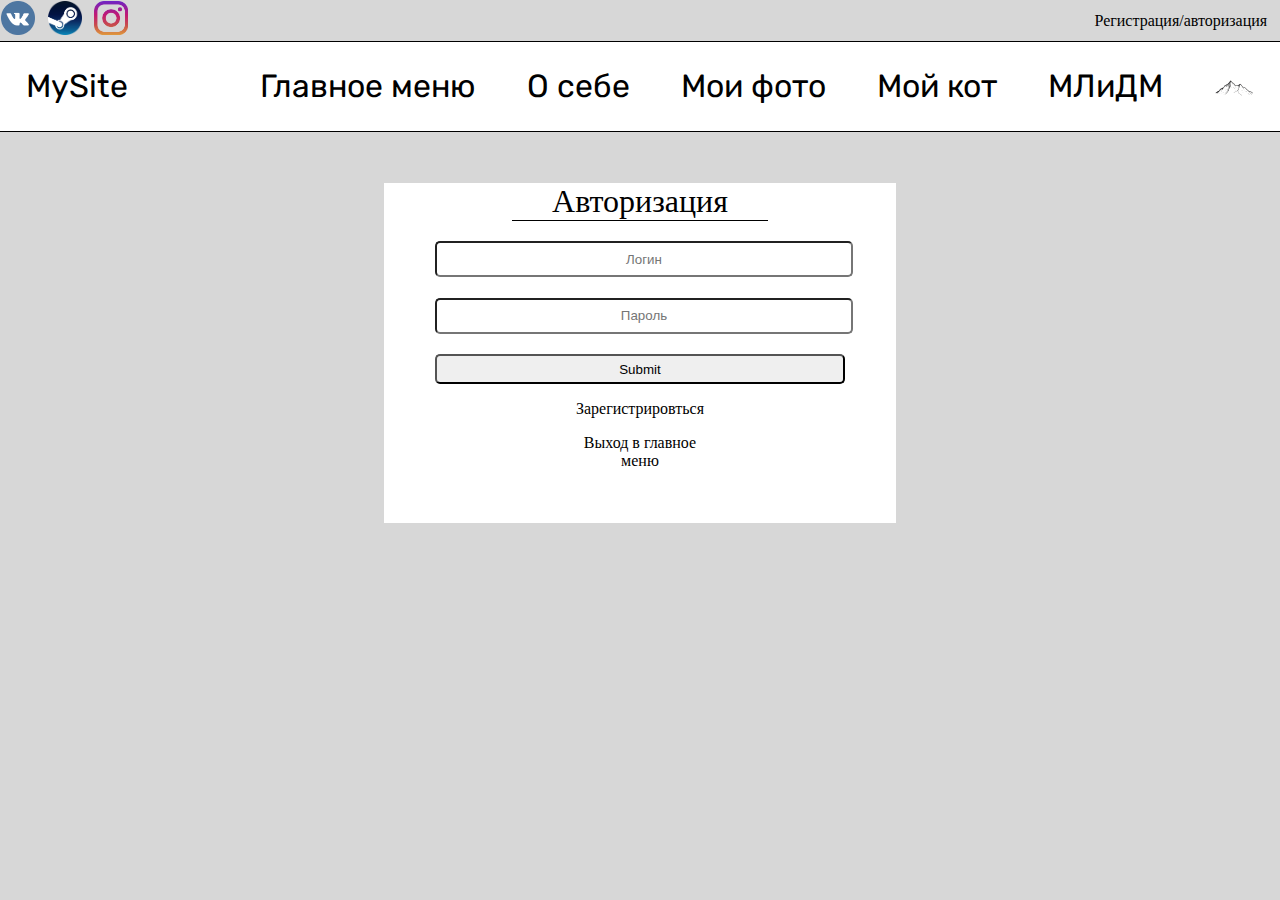
<file: authorization.html>
<!DOCTYPE html>
<html>

	<head>
		<meta charset="UTF-8"/>
		<title>Главное меню</title>
		<link href="css\authorization.css" rel="stylesheet" type="text/css">
		<link href="https://fonts.googleapis.com/css?family=Rubik:400,900&display=swap&subset=cyrillic" rel="stylesheet">
	</head>

	<body>
		<div class="communication">
			<div class="icon"><a href="https://vk.com/mmidavv"><img src="img\vk.png"></a></div>
			<div class="icon"><a href="https://steamcommunity.com/profiles/76561198212435000/"><img src="img\Steam.png"></a></div>
			<div class="icon"><a href="https://www.instagram.com/mmidavv/?hl=ru"><img src="img\instagram.png"></a></div>
			<div class="registration right"><a href="registration.html">Регистрация/авторизация</a></div>
		</div>
		<div class="head">
				<div class="section">MySite</div>
				<div class="section right"><img src="img\mountains.png"></div>
				<div class="section right"><a href="mlidm.html">МЛиДМ</a></div>
				<div class="section right"><a href="cat.html">Мой кот</a></div>
				<div class="section right"><a href="gallery.html">Мои фото</a></div>
				<div class="section right"><a href="info.html">О себе</a></div>
				<div class="section right"><a href="index.html">Главное меню</a></div>
		</div>
		<div class="content">
			<div class="parts"><p class="part1">Авторизация</p></div>
			<div class="part2">
				<input name="login" type="text" placeholder="Логин"><br>
				<input name="password" type="password" placeholder="Пароль"><br>
				<input type="submit" placeholder="Отправить">
			</div>
			<div class="part3">
				<p class="link"><a href="registration.html">Зарегистрировться</a></p>
				<p class="link"><a href="index.html">Выход в главное меню</a></p>
			</div>
		</div>
	</body>
</html>
</file>
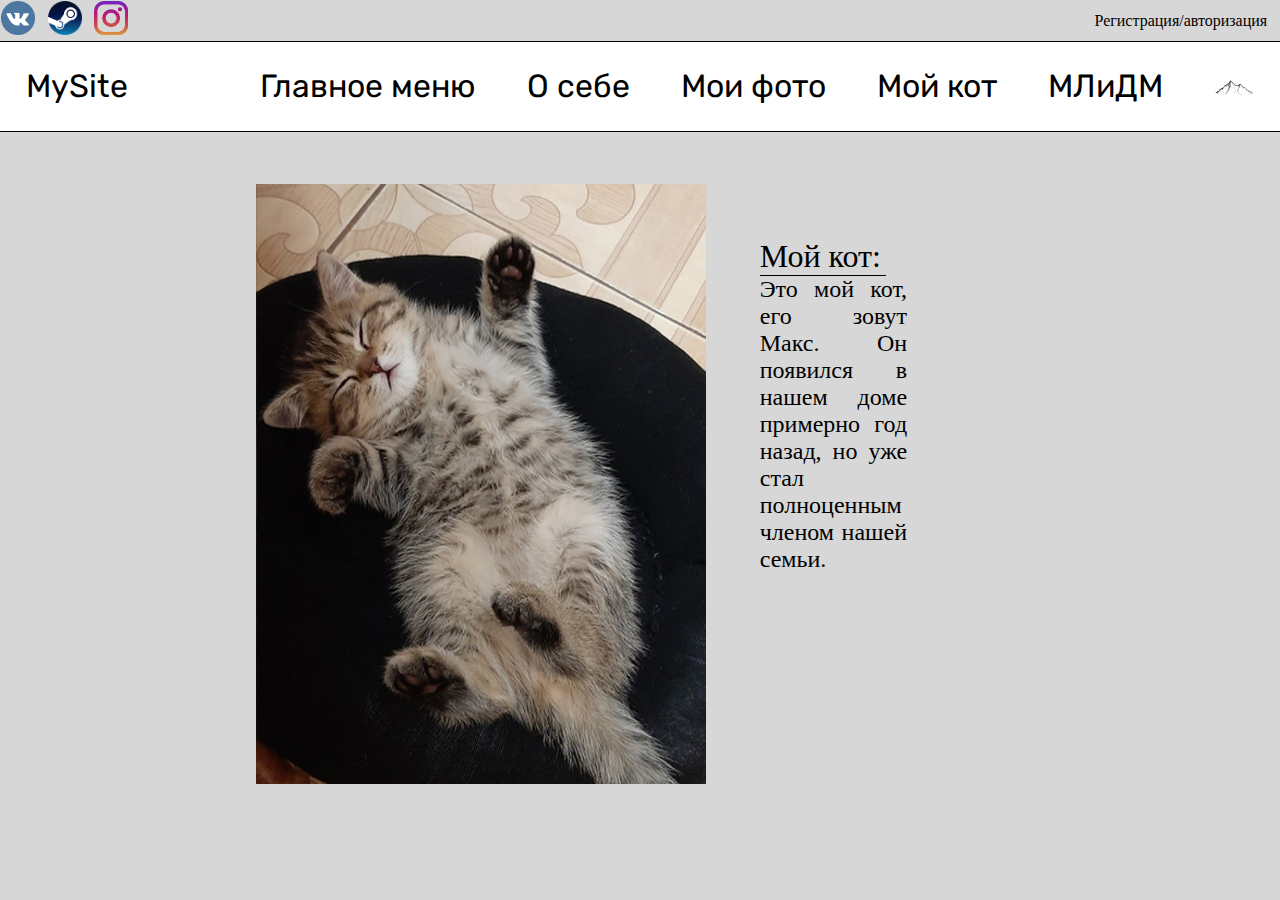
<file: cat.html>
<!DOCTYPE html>
<html>

	<head>
		<meta charset="UTF-8"/>
		<title>Главное меню</title>
		<link href="css\cat.css" rel="stylesheet" type="text/css">
		<link href="https://fonts.googleapis.com/css?family=Rubik:400,900&display=swap&subset=cyrillic" rel="stylesheet">
	</head>

	<body>
		<div class="communication">
			<div class="icon"><a href="https://vk.com/mmidavv"><img src="img\vk.png"></a></div>
			<div class="icon"><a href="https://steamcommunity.com/profiles/76561198212435000/"><img src="img\Steam.png"></a></div>
			<div class="icon"><a href="https://www.instagram.com/mmidavv/?hl=ru"><img src="img\instagram.png"></a></div>
			<div class="registration right"><a href="registration.html">Регистрация/авторизация</a></div>
		</div>
		<div class="head">
				<div class="section">MySite</div>
				<div class="section right"><img src="img\mountains.png"></div>
				<div class="section right"><a href="mlidm.html">МЛиДМ</a></div>
				<div class="section right"><a href="cat.html">Мой кот</a></div>
				<div class="section right"><a href="gallery.html">Мои фото</a></div>
				<div class="section right"><a href="info.html">О себе</a></div>
				<div class="section right"><a href="index.html">Главное меню</a></div>
		</div>
		<div class="content">
			<div class="cat"><img src="img\Cat.jpg"></div>
			<div class="info">
				<p class="info1">Мой кот:</p>
				<p class="info2" align="justify">Это мой кот, его зовут Макс. Он появился в нашем доме примерно год назад, но уже стал полноценным членом нашей семьи.</p>
			</div>
		</div>
	</body>
</html>
</file>
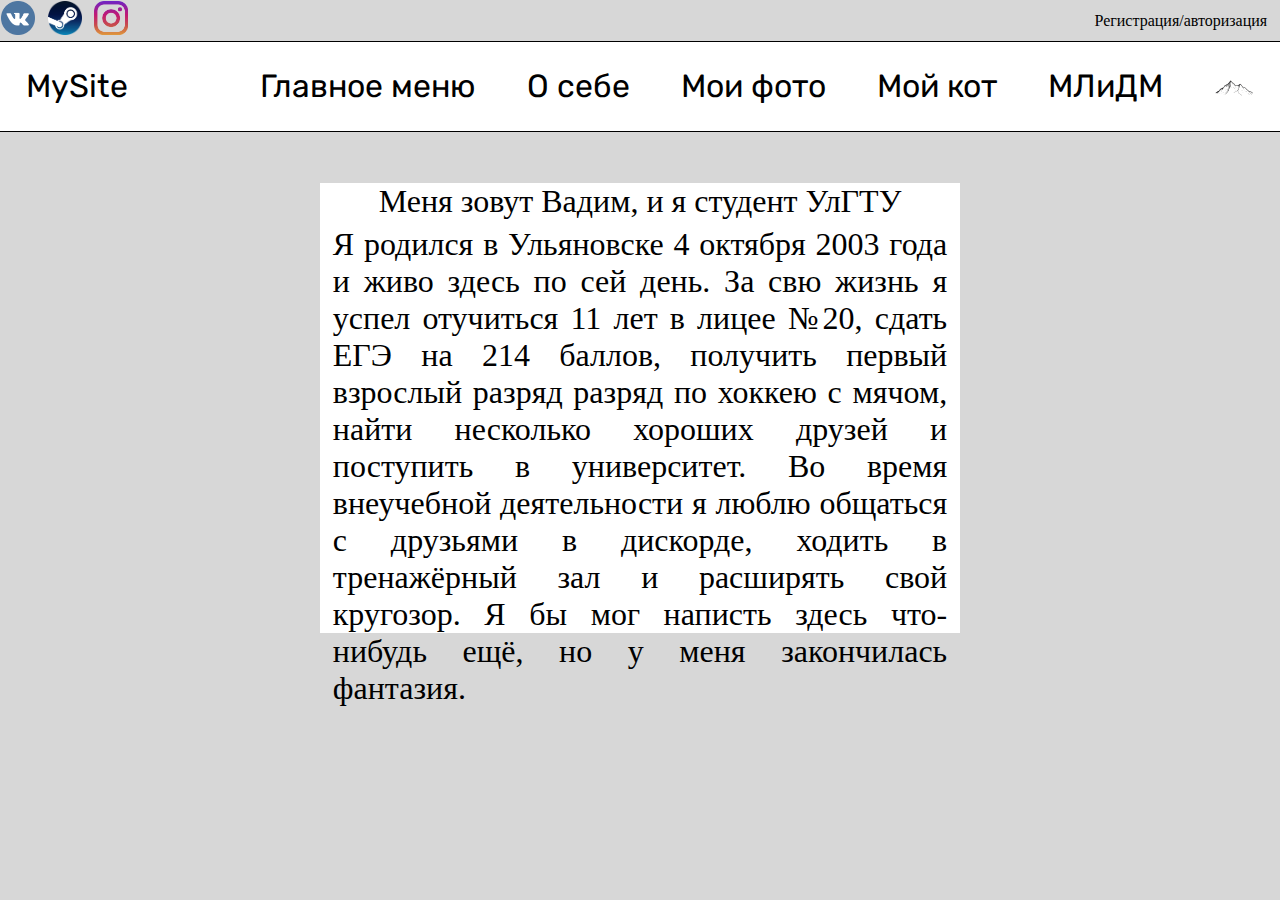
<file: info.html>
<!DOCTYPE html>
<html>

	<head>
		<meta charset="UTF-8"/>
		<title>Главное меню</title>
		<link href="css\info.css" rel="stylesheet" type="text/css">
		<link href="https://fonts.googleapis.com/css?family=Rubik:400,900&display=swap&subset=cyrillic" rel="stylesheet">
	</head>

	<body>
		<div class="communication">
			<div class="icon"><a href="https://vk.com/mmidavv"><img src="img\vk.png"></a></div>
			<div class="icon"><a href="https://steamcommunity.com/profiles/76561198212435000/"><img src="img\Steam.png"></a></div>
			<div class="icon"><a href="https://www.instagram.com/mmidavv/?hl=ru"><img src="img\instagram.png"></a></div>
			<div class="registration right"><a href="registration.html">Регистрация/авторизация</a></div>
		</div>
		<div class="head">
				<div class="section">MySite</div>
				<div class="section right"><img src="img\mountains.png"></div>
				<div class="section right"><a href="mlidm.html">МЛиДМ</a></div>
				<div class="section right"><a href="cat.html">Мой кот</a></div>
				<div class="section right"><a href="gallery.html">Мои фото</a></div>
				<div class="section right"><a href="info.html">О себе</a></div>
				<div class="section right"><a href="index.html">Главное меню</a></div>
		</div>
		<div class="content">
			<div class="info">
				<p class="info1">Меня зовут Вадим, и я студент УлГТУ</p>
				<p class="info2" align="justify">Я родился в Ульяновске 4 октября 2003 года и живо здесь по сей день. За свю жизнь я успел отучиться 11 лет в лицее №20, сдать ЕГЭ на 214 баллов, получить первый взрослый разряд разряд по хоккею с мячом, найти несколько хороших друзей и поступить в университет. Во время внеучебной деятельности я люблю общаться с друзьями в дискорде, ходить в тренажёрный зал и расширять свой кругозор. Я бы мог написть здесь что-нибудь ещё, но у меня закончилась фантазия.</p>
			</div>
		</div>
	</body>
</html>
</file>
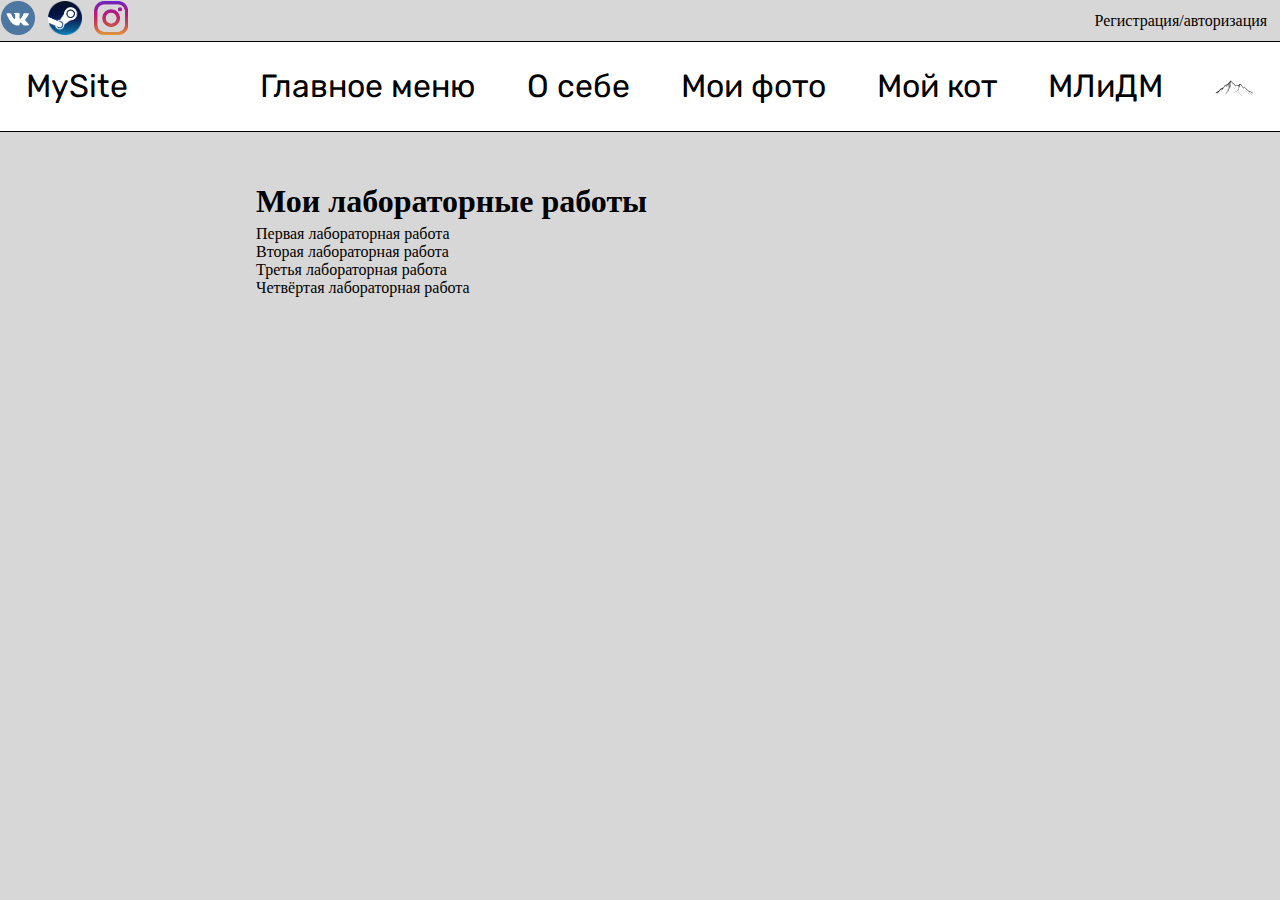
<file: mlidm.html>
<!DOCTYPE html>
<html>

	<head>
		<meta charset="UTF-8"/>
		<title>Главное меню</title>
		<link href="css\mlidm.css" rel="stylesheet" type="text/css">
		<link href="https://fonts.googleapis.com/css?family=Rubik:400,900&display=swap&subset=cyrillic" rel="stylesheet">
	</head>

	<body>
		<div class="communication">
			<div class="icon"><a href="https://vk.com/mmidavv"><img src="img\vk.png"></a></div>
			<div class="icon"><a href="https://steamcommunity.com/profiles/76561198212435000/"><img src="img\Steam.png"></a></div>
			<div class="icon"><a href="https://www.instagram.com/mmidavv/?hl=ru"><img src="img\instagram.png"></a></div>
			<div class="registration right"><a href="registration.html">Регистрация/авторизация</a></div>
		</div>
		<div class="head">
				<div class="section">MySite</div>
				<div class="section right"><img src="img\mountains.png"></div>
				<div class="section right"><a href="mlidm.html">МЛиДМ</a></div>
				<div class="section right"><a href="cat.html">Мой кот</a></div>
				<div class="section right"><a href="gallery.html">Мои фото</a></div>
				<div class="section right"><a href="info.html">О себе</a></div>
				<div class="section right"><a href="index.html">Главное меню</a></div>
		</div>
		<div class="content">
			<h1> Мои лабораторные работы</h1>
			<a href="mlidm1.html">Первая лабораторная работа</a><br>
			<a href="mlidm2.html">Вторая лабораторная работа</a><br>
			<a href="mlidm3.html">Третья лабораторная работа</a><br>
			<a href="mlidm4.html">Четвёртая лабораторная работа</a><br>
		</div>
	</body>
</html>
</file>
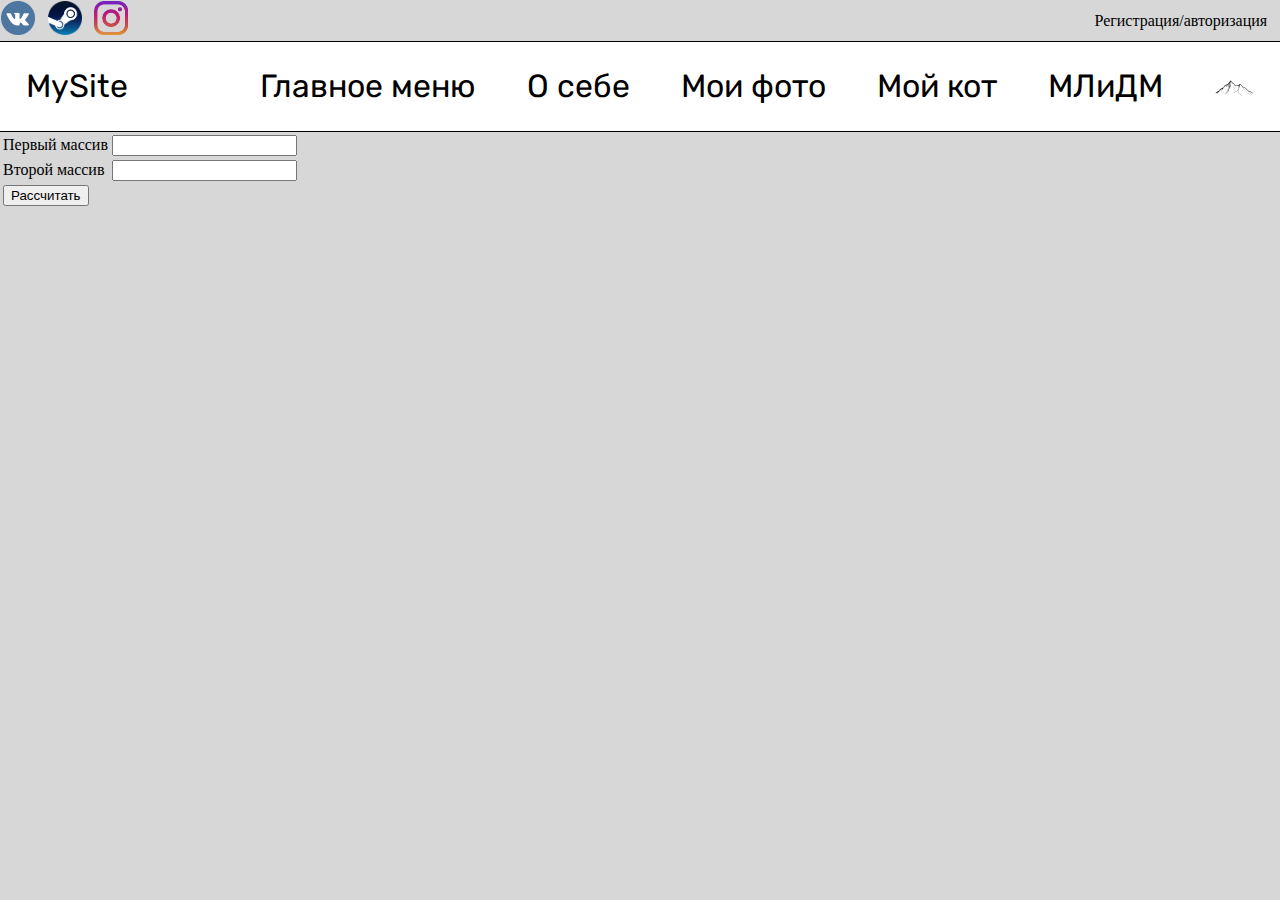
<file: mlidm1.html>
<!DOCTYPE html>
<head>
    <meta charset="UTF-8"/>
    <title>Лаб 1</title>
    <link href="css\mlidm.css" rel="stylesheet" type="text/css">
    <link href="https://fonts.googleapis.com/css?family=Rubik:400,900&display=swap&subset=cyrillic" rel="stylesheet">
</head>
<body>

    <form>
        <div class="communication">
            <div class="icon"><a href="https://vk.com/mmidavv"><img src="img\vk.png"></a></div>
            <div class="icon"><a href="https://steamcommunity.com/profiles/76561198212435000/"><img src="img\Steam.png"></a></div>
            <div class="icon"><a href="https://www.instagram.com/mmidavv/?hl=ru"><img src="img\instagram.png"></a></div>
            <div class="registration right"><a href="registration.html">Регистрация/авторизация</a></div>
        </div>
        <div class="head">
                <div class="section">MySite</div>
                <div class="section right"><img src="img\mountains.png"></div>
                <div class="section right"><a href="mlidm.html">МЛиДМ</a></div>
                <div class="section right"><a href="cat.html">Мой кот</a></div>
                <div class="section right"><a href="gallery.html">Мои фото</a></div>
                <div class="section right"><a href="info.html">О себе</a></div>
                <div class="section right"><a href="index.html">Главное меню</a></div>
        </div>
        <table>
            <tr>
                <td>Первый массив</td>
                <td><input type="text" id="arr1" /> </td>
            </tr>
            <tr>
                <td>Второй массив</td>
                <td><input type="text" id="arr2" /> </td>
            </tr>
            <tr>
                <td colspan="2"> <input type="button" value="Рассчитать" onclick="rasschet();"/>
            </tr>
            
        </table>
    </form>
    <p id="outResult"></p>
    <script>
        var arr1, arr2, error;

        function count(arr, el) {
            let c = 0;
            for(let i=0; i<arr.length; i++)
                if( arr[i] == el)
                    c++;
            return c;
        }

        function check(str){
            let arr = false;
            if(str.length>0){
                arr = str.split(" ");
                for(let i=0; i< arr.length; i++){
                    if (count(arr, arr[i]) > 1){
                        arr.splice(i, 1);
                        i--;
                    }
                }

                for(let i=0; i< arr.length; i++) {

                    if (arr[i][0] <'a' || arr[i][0] > 'z') {
                        error = "Ошибка при вводе массива\n" + str + " В элементе " + arr[i];
                        error += "\nДолжна быть введена буква";
                        error += "\nИсправьте 1 элемент (" + arr[i][0] + ")";
                        arr = false;
                        break;
                    }
                    if (arr[i][1] % 2 != 1) {
                        error = "Ошибка при вводе массива\n" + str + " В элементе " + arr[i];
                        error += "\nДолжна быть введена чётная цифра";
                        error += "\nИсправьте 2 элемент (" + arr[i][1] + ")";
                        arr = false;
                        break;
                    }
                    if (arr[i][2] < 1 || arr[i][0] > 9) {
                        error = "Ошибка при вводе массива\n" + str + " В элементе " + arr[i];
                        error += "\nДолжна быть введена цифра";
                        error += "\nИсправьте 3 элемент (" + arr[i][2] + ")";
                        arr = false;
                        break;
                    }
                    if (arr[i][3] % 2 != 0) {
                        error = "Ошибка при вводе массива\n" + str + " В элементе " + arr[i];
                        error += "\nДолжна быть введена чётная цифра";
                        error += "\nИсправьте 4 элемент (" + arr[i][3] + ")";
                        arr = false;
                        break;
                    }
                }
            }
            else{
                error = "Массив не должен быть пустым";
            }
            return arr;
        }
        function unification(arr1, arr2){
            let result = "";
            for(let i=0; i<arr1.length; i++){
                result += arr1[i] +" ";
            }
            for(let i=0; i<arr2.length; i++){
                if(arr1.indexOf(arr2[i]) == -1){
                    result += arr2[i] + " ";
                }
            }
            return result;
        }
        function intersection(arr1, arr2){
            let result = "";
            for(let i=0; i<arr2.length; i++){
                if(arr1.indexOf(arr2[i]) != -1){
                    result += arr2[i] + " ";
                }
            }
            return result;
        }
        function addition(arr1,arr2){
            let result= "";
            for(let i=0; i<arr1.length; i++){
                if(arr2.indexOf(arr1[i]) == -1){
                    result += arr1[i] + " ";
                }
            }
            return result;
        }
        function SymmetricDifference(arr1,arr2){
            let result= "";
            result = addition(arr1,arr2) +" " + addition(arr2,arr1);
            return result;
        }
        function rasschet() {
            let result = "";
            var errorarr1 = document.getElementById('arr1');
            var errorarr2 = document.getElementById('arr2');
            if ((arr1 = check(errorarr1.value)) == false){
                alert(error);
            }
            if ((arr2 = check(errorarr2.value)) == false){
                alert(error);
            }
            else{
                result = "Объединение: " + unification(arr1, arr2) + "\n";
                result += "Пересечение: " + intersection(arr1, arr2) + "\n";
                result += "Дополнение 1 массива: " + addition(arr1, arr2) +"\n";
                result += "Дополнение 2 массива: " + addition(arr2, arr1) +"\n";
                result += "Симметрическая разность: " + SymmetricDifference(arr1, arr2);   
            }
            document.getElementById("outResult").innerText = "Результат операций:\n" + result;
        }
    </script>
</body>
</html>
</file>
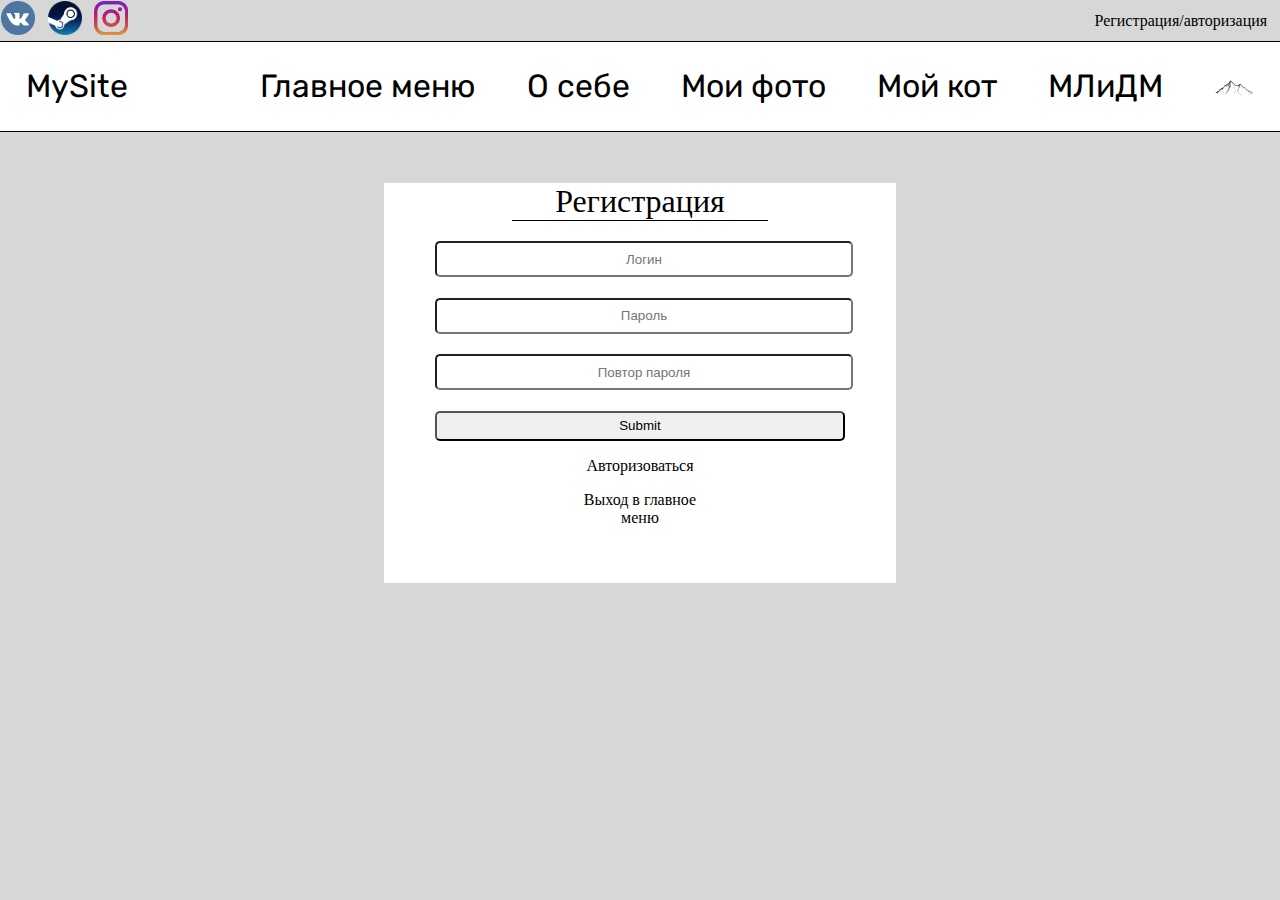
<file: registration.html>
<!DOCTYPE html>
<html>

	<head>
		<meta charset="UTF-8"/>
		<title>Главное меню</title>
		<link href="css\registration.css" rel="stylesheet" type="text/css">
		<link href="https://fonts.googleapis.com/css?family=Rubik:400,900&display=swap&subset=cyrillic" rel="stylesheet">
	</head>

	<body>
		<div class="communication">
			<div class="icon"><a href="https://vk.com/mmidavv"><img src="img\vk.png"></a></div>
			<div class="icon"><a href="https://steamcommunity.com/profiles/76561198212435000/"><img src="img\Steam.png"></a></div>
			<div class="icon"><a href="https://www.instagram.com/mmidavv/?hl=ru"><img src="img\instagram.png"></a></div>
			<div class="registration right"><a href="registration.html">Регистрация/авторизация</a></div>
		</div>
		<div class="head">
				<div class="section">MySite</div>
				<div class="section right"><img src="img\mountains.png"></div>
				<div class="section right"><a href="mlidm.html">МЛиДМ</a></div>
				<div class="section right"><a href="cat.html">Мой кот</a></div>
				<div class="section right"><a href="gallery.html">Мои фото</a></div>
				<div class="section right"><a href="info.html">О себе</a></div>
				<div class="section right"><a href="index.html">Главное меню</a></div>
		</div>
		<div class="content">
			<div class="parts"><p class="part1">Регистрация</p></div>
			<div class="part2">
				<input name="login" type="text" placeholder="Логин"><br>
				<input name="password" type="password" placeholder="Пароль"><br>
				<input name="password" type="password" placeholder="Повтор пароля"><br>
				<input type="submit" placeholder="Отправить">
			</div>
			<div class="part3">
				<p class="link"><a href="authorization.html">Авторизоваться</a></p>
				<p class="link"><a href="index.html">Выход в главное меню</a></p>
			</div>
		</div>
	</body>
</html>
</file>
